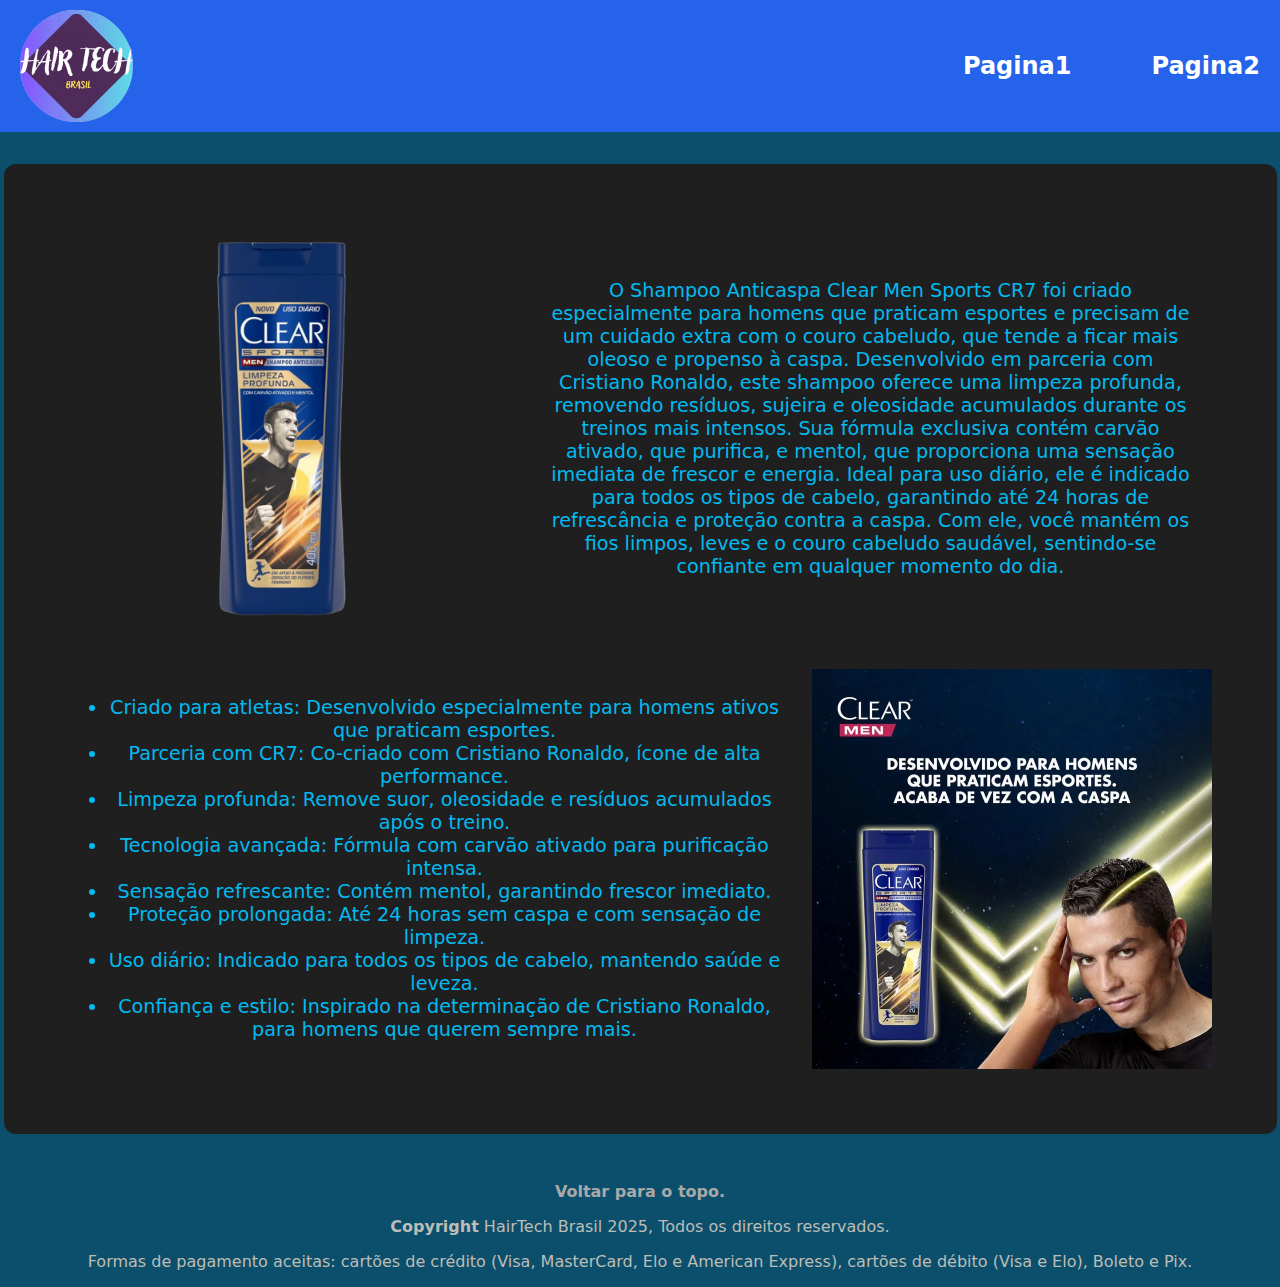
<file: index.html>
<!DOCTYPE html>
<html lang="pt-br">
<head>
    <meta charset="UTF-8">
    <meta name="viewport" content="width=device-width, initial-scale=1.0">
    <link rel="stylesheet" href="./style.css">
    <title>Hair Tech</title>
</head>
<body>     
        <header>
            <img class="imagem" src="./fotos/logo.png" alt="Imagem da Logo">
            <nav class="navigation">
                <ul>
                    <li><a href="./index.html">Pagina1</a></li>
                    <li><a href="./pagina2.html">Pagina2</a></li>
                </ul>
            </nav>
        </header>
        <div class="all">
        <section class="section1">
            <img class="imagem2" src="./fotos/1.png" alt="Foto shampoo do CR7">
            <div class="primeirop">
                <p>O Shampoo Anticaspa Clear Men Sports CR7 foi criado especialmente para homens que praticam esportes e precisam de um cuidado extra com o couro cabeludo, que tende a ficar mais oleoso e propenso à caspa. Desenvolvido em parceria com Cristiano Ronaldo, este shampoo oferece uma limpeza profunda, removendo resíduos, sujeira e oleosidade acumulados durante os treinos mais intensos. Sua fórmula exclusiva contém carvão ativado, que purifica, e mentol, que proporciona uma sensação imediata de frescor e energia. Ideal para uso diário, ele é indicado para todos os tipos de cabelo, garantindo até 24 horas de refrescância e proteção contra a caspa. Com ele, você mantém os fios limpos, leves e o couro cabeludo saudável, sentindo-se confiante em qualquer momento do dia.</p>
            </div>
    </section>
    <section class="section2">
        <div>
            <ul>
                <li>Criado para atletas: Desenvolvido especialmente para homens ativos que praticam esportes.</li>
                <li>Parceria com CR7: Co-criado com Cristiano Ronaldo, ícone de alta performance.</li>
                <li>Limpeza profunda: Remove suor, oleosidade e resíduos acumulados após o treino.</li>
                <li>Tecnologia avançada: Fórmula com carvão ativado para purificação intensa.</li>
                <li>Sensação refrescante: Contém mentol, garantindo frescor imediato.</li>
                <li>Proteção prolongada: Até 24 horas sem caspa e com sensação de limpeza.</li>
                <li>Uso diário: Indicado para todos os tipos de cabelo, mantendo saúde e leveza.</li>
                <li>Confiança e estilo: Inspirado na determinação de Cristiano Ronaldo, para homens que querem sempre mais.</li>
            </ul>
        </div>
        <img class="imagem3" src="./fotos/2.jpeg" alt="Foto do Cristiano com o shampoo">
    </section>
    </div>
    <footer>
        <a href="#">Voltar para o topo.</a>
        <p><strong>Copyright</strong> HairTech Brasil 2025, Todos os direitos reservados.</p>
        <p>Formas de pagamento aceitas: cartões de crédito (Visa, MasterCard, Elo e American Express), cartões de débito (Visa e Elo), Boleto e Pix.</p>
    </footer>
</body>
</html>
</file>
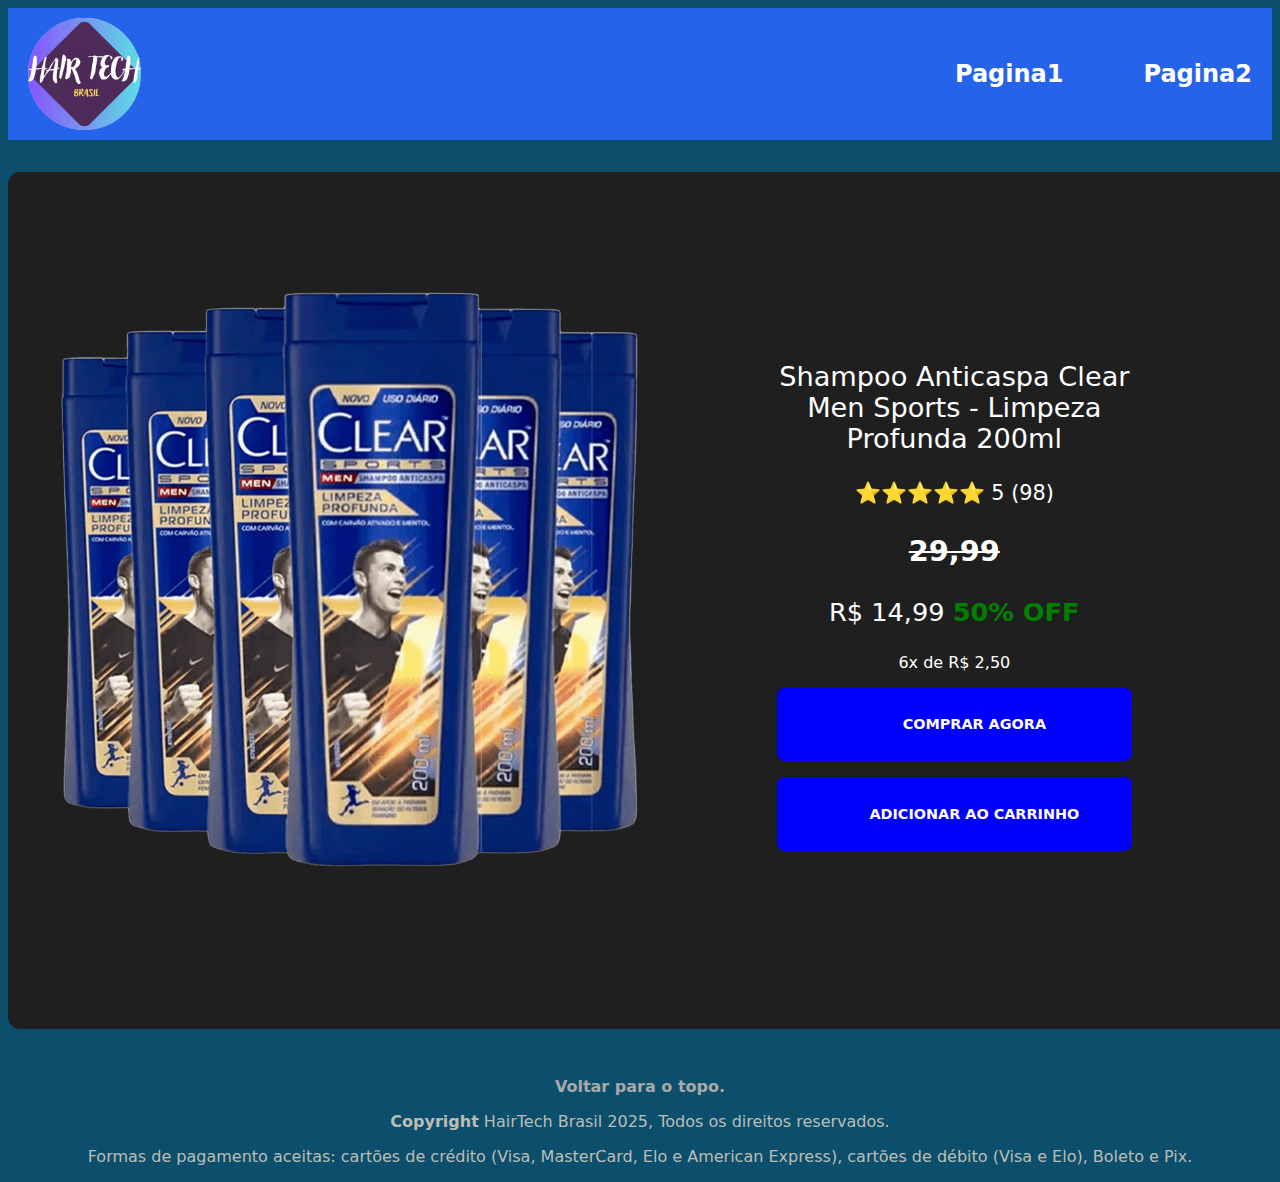
<file: pagina2.html>
<!DOCTYPE html>
<html lang="pt-br">
<head>
    <meta charset="UTF-8">
    <meta name="viewport" content="width=device-width, initial-scale=1.0">
    <link rel="stylesheet" href="./style2.css">
    <title>Hair Tech</title>
</head>
<body>
    
    <header>
        <img class="imagem" src="./fotos/logo.png" alt="Imagem da Logo">
        <nav class="navigation">
            <ul>
                <li><a href="./index.html">Pagina1</a></li>
                <li><a href="./pagina2.html">Pagina2</a></li>
            </ul>
        </nav>
    </header>
 <section class="pagina">
            <img class="imagem4" src="./fotos/3.png" alt="foto do shampoo do cr7">
    <section class="section7">
            <div class="titulo">
                <p>Shampoo Anticaspa Clear Men Sports - Limpeza Profunda 200ml</p>
            </div>

            <div class="avaliacao">
                <p>⭐⭐⭐⭐⭐ 5 (98)</p>
            </div>

            <div class="desconto">
                <p>29,99</p>
            </div>

            <div class="preco">
                <p>R$ 14,99 <strong class="off">50% OFF</strong></p>
            </div>
            
            <div class="parcelamento"> 
                <p>6x de R$ 2,50</p>
            </div>

            <div class="compra">
                  <ul>
                    <li>
                        <a href="#">COMPRAR AGORA</a>
                    </li>
                 </ul>
             </div>

            <div class="compra1">
                <ul>
                    <li>
                        <a href="#">ADICIONAR AO CARRINHO</a>
                    </li>
                </ul>
            </div>
        </section>
    </section>

    <!--Rodapé-->
    <footer>
        <a href="#">Voltar para o topo.</a>
        <p><strong>Copyright</strong> HairTech Brasil 2025, Todos os direitos reservados.</p>
        <p>Formas de pagamento aceitas: cartões de crédito (Visa, MasterCard, Elo e American Express), cartões de débito (Visa e Elo), Boleto e Pix.</p>
    </footer>
</body>
</html>
</file>
<file: style.css>
*{
    font-family: system-ui, -apple-system, BlinkMacSystemFont, 'Segoe UI', Roboto, Oxygen, Ubuntu, Cantarell, 'Open Sans', 'Helvetica Neue', sans-serif;
}

body{
    background-color: var(--dark-blue);
    margin: 0;
    padding: 0;
    
}

.all{
    background-color: var(--dark-grey);
    color: var(--light-blue);
    width: 92.5%;
    padding: 3.5%;
    border-radius: 12px;
    text-align: center;
    margin-top: 2rem;
    margin-bottom: 3rem;
    margin-left: 0.23rem;
}

header {
    display: flex;
    justify-content: space-between; 
    align-items: center; 
    padding: 10px 20px;
    background-color: #2563EB;
}

header h1 {
    margin: 0;
}

nav a {
    color: #ffffff;
    text-align: none;
    font-weight: 700;
    font-size: 1.5rem;
    text-decoration: none;
}

nav ul {
    display: flex;
    gap: 5rem;

    list-style: none;
}

nav li:hover {
    transform: scale(1.1);
    transition: ease-in-out;
}

.imagem{
    height: 7rem;
    padding: 0;
    margin: block;

}

.primeirop{
    max-width: 41rem;
    display: flex;
    justify-content: right; 
    font-size: 1.2rem;
}

.imagem2{
    height: 25rem;
    
  
}

.section1 {
    display: flex;
    align-items: center; 
    justify-content:space-around;  
    gap: 2rem;
    padding: 20px;
}

.section2 {
    display: flex;
    align-items: center; 
    justify-content:space-around; 
    gap: 2rem;
    padding: 20px;
    font-size: 1.2rem;
}

.imagem3{
    height: 25rem;
}

footer {
    color: rgb(189, 189, 181);
    text-align: center;
}

footer a{
    color: darkgrey;
    text-align: none;
    font-weight: 700;
    font-size: 1rem;
    text-decoration: none;
}

:root {
    --dark-blue: #0b4f6c;
    --dark-grey: #1F1F1F;
    --white: #FFF;
    --light-blue: #01baef;
    --grey: #333333;
}
</file>
<file: style2.css>
*{
    font-family: system-ui, -apple-system, BlinkMacSystemFont, 'Segoe UI', Roboto, Oxygen, Ubuntu, Cantarell, 'Open Sans', 'Helvetica Neue', sans-serif;
}

body{
    background-color: var(--dark-blue);
}

:root {
    --dark-grey: #1F1F1F;
    --white: #FFF;
    --dark-blue: #0b4f6c;
}


header {
    display: flex;
    justify-content: space-between; 
    align-items: center; 
    padding: 10px 20px;
    background-color: #2563EB;
}

header h1 {
    margin: 0;
}

nav a {
    color: #ffffff;
    text-align: none;
    font-weight: 700;
    font-size: 1.5rem;
    text-decoration: none;
}

nav ul {
    display: flex;
    gap: 5rem;

    list-style: none;
}

nav li:hover {
    transform: scale(1.1);
    transition: ease-in-out;
}

.imagem{
    height: 7rem;
    padding: 0;
    margin: block;

}

.primeirop{
    max-width: 41rem;
    display: flex;
    justify-content: right; 
}

.imagem2{
    height: 25rem;
}



.imagem3{
    height: 25rem;
}

.pagina{
    display: flex;
    background-color: var(--dark-grey);
    color: var(--white);
    width: 93.8%;
    text-align: center;
    border-radius: 12px;
    padding: 50px;
    margin:auto;
    margin-top: 2rem;
}

footer {
    color: rgb(189, 189, 181);
    text-align: center;
    padding-top: 3rem;
}

footer a{
    color: darkgrey;
    text-align: none;
    font-weight: 700;
    font-size: 1rem;
    text-decoration: none;
}

.imagem4{
    height: 40rem;
    padding-right: 1.5rem;
    margin: block;
    padding-top: 40px;
}

.desconto{
    text-decoration: line-through;
    font-weight: 700;
    font-size: 1.8rem;
}
.off{
    color: green;
}
.titulo{
    font-size: 1.7rem;
}
.avaliacao{
    font-size: 1.3rem;
}
.preco{
    font-size: 1.6rem;
}

.section7{
    padding: 7rem;
    
}
.compra {
    display: block;
    margin-bottom: 1rem;
    padding: 0.9rem;
    color: white;
    text-decoration: none;
    font-size: 0.9rem;
    font-weight: 700;
    border-radius: 0.5rem;
    background-color: blue;
    max-width: 51rem;
}

.compra:hover{
    background-color:#29a73e;
    color: white;
    transition: .4s;
}

.compra1 {
    display: block;
    margin-bottom: 1rem;
    padding: 0.9rem;
    color: white;
    text-decoration: none;
    font-size: 0.9rem;
    font-weight: 700;
    border-radius: 0.5rem;
    background-color: blue;
    max-width: 51rem;
}

.compra1:hover{
    background-color:#29a73e;
    color: white;
    transition: .4s;
}

ul {
  list-style-type: none;
}

ul li a {
  color: rgb(255, 255, 255);
  text-decoration: none;
}
</file>
